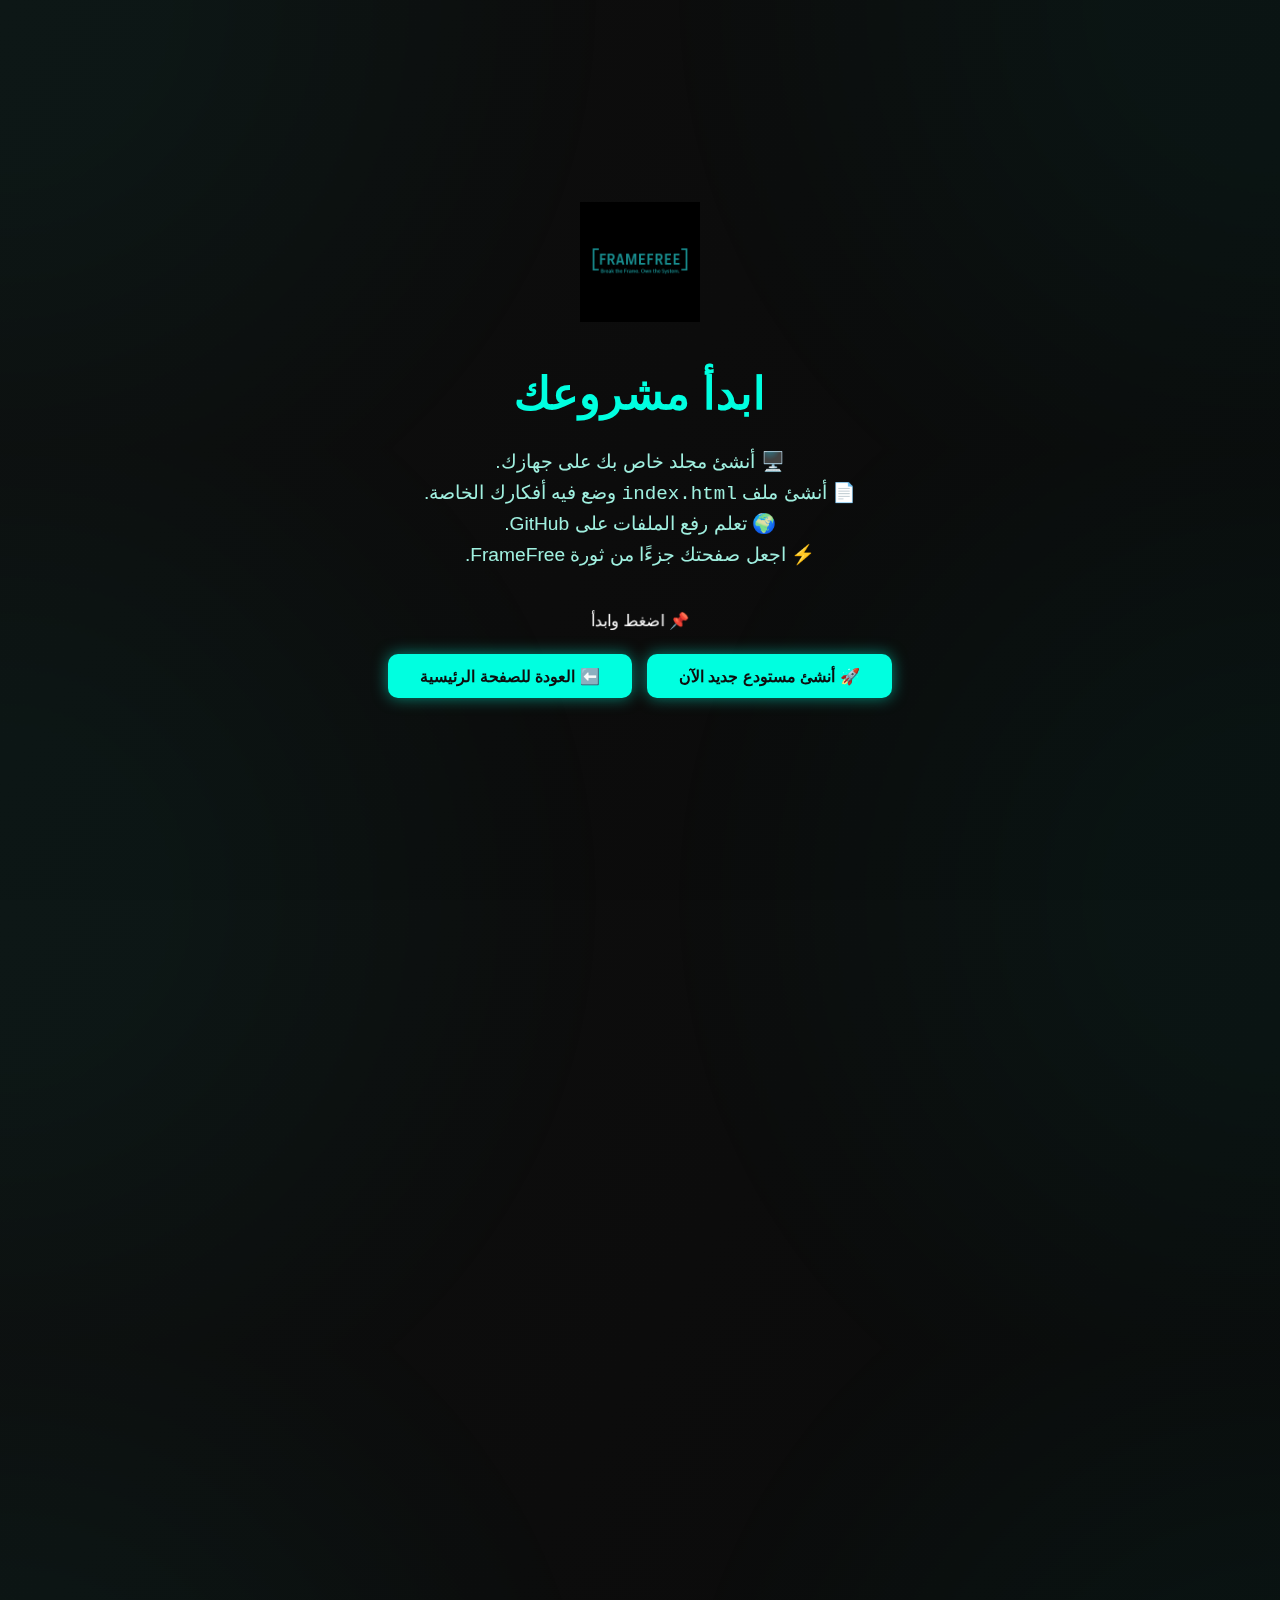
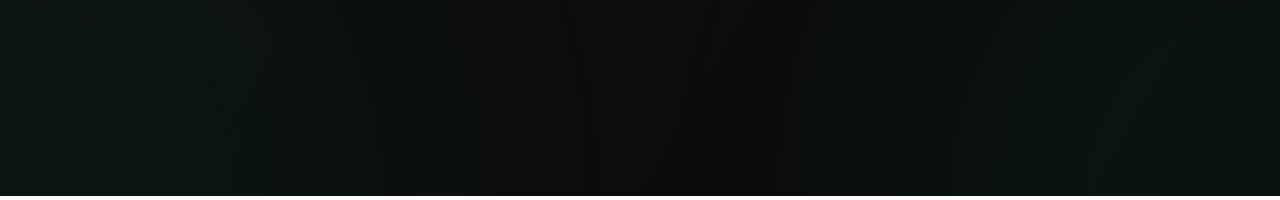
<file: index.html>
<!DOCTYPE html>
<html lang="ar" dir="rtl">
<head>
  <meta charset="UTF-8">
  <meta name="viewport" content="width=device-width, initial-scale=1.0">
  <title>جارٍ التحويل إلى FrameFree...</title>
  <meta http-equiv="refresh" content="0; url=start.html">
  <script async src="https://pagead2.googlesyndication.com/pagead/js/adsbygoogle.js?client=ca-pub-3411186748228224" crossorigin="anonymous"></script>
  <style>
    body {
      background: linear-gradient(135deg, #3b2f2f, #8a4b32, #d66a2e);
      color: #f5f5f5;
      font-family: 'Segoe UI', Tahoma, Geneva, Verdana, sans-serif;
      margin: 0;
      padding: 0;
      min-height: 100vh;
      display: flex;
      justify-content: center;
      align-items: center;
      text-align: center;
    }
    p {
      font-size: 1.5rem;
      color: #ffd9b0;
    }
  </style>
</head>
<body>
  <p>جارٍ تحويلك إلى الصفحة الرئيسية...</p>
</body>
</html>
</file>
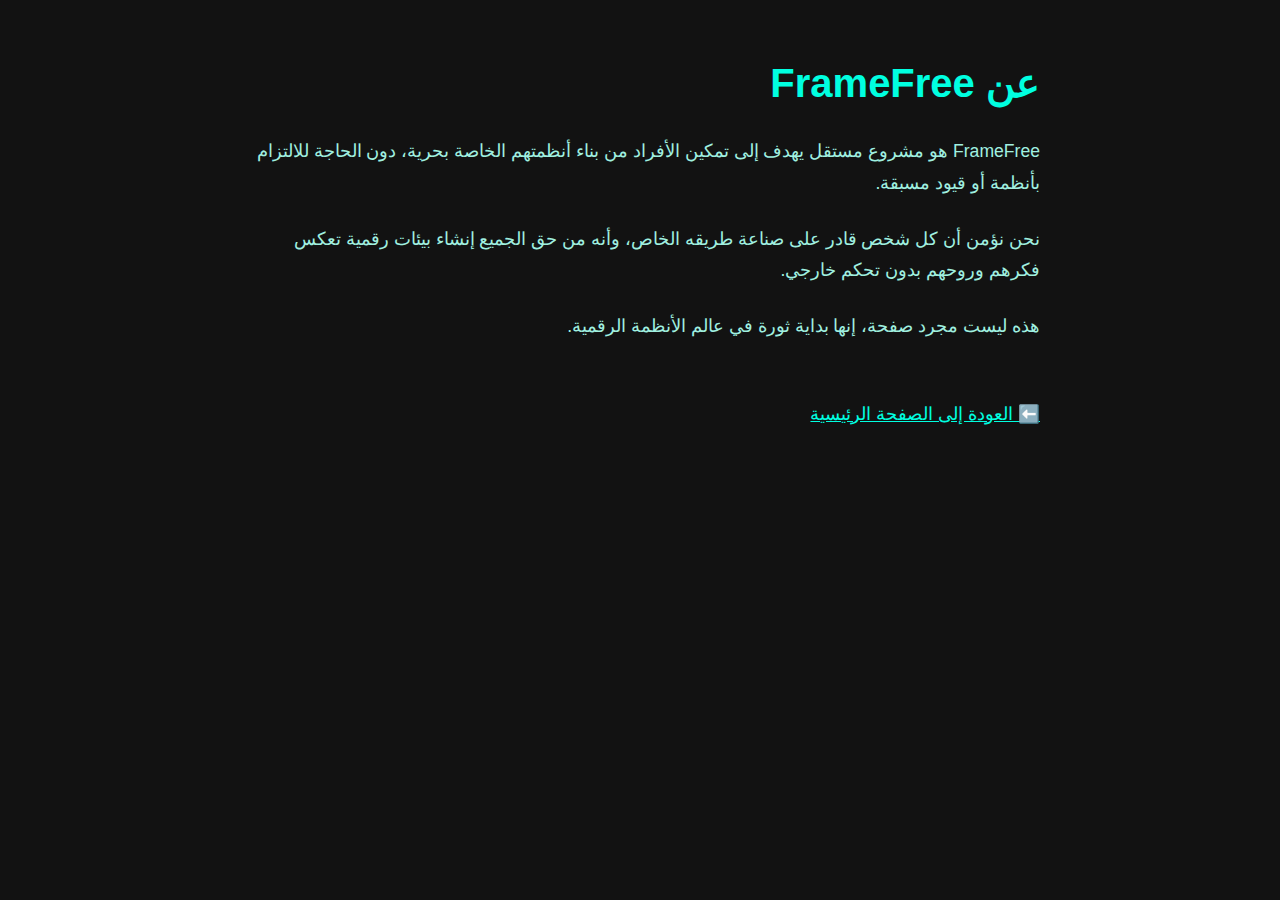
<file: about.html>
<!DOCTYPE html>
<html lang="ar" dir="rtl">
<head>
  <meta charset="UTF-8" />
  <meta name="viewport" content="width=device-width, initial-scale=1" />
  <title>عن FrameFree</title>
  <style>
    body {
      background-color: #121212;
      color: #00ffe0;
      font-family: 'Segoe UI', Tahoma, Geneva, Verdana, sans-serif;
      padding: 20px;
      max-width: 800px;
      margin: 0 auto;
      line-height: 1.8;
      text-align: right;
    }
    h1 {
      color: #00ffe0;
      margin-bottom: 1rem;
      font-size: 2.5rem;
    }
    p {
      color: #a0f0e0;
      margin-bottom: 1.5rem;
      font-size: 1.1rem;
    }
    a {
      color: #00ffe0;
      text-decoration: underline;
      display: inline-block;
      margin-top: 2rem;
      font-size: 1.1rem;
    }
  </style>
</head>
<body>
  <h1>عن FrameFree</h1>
  <p>
    FrameFree هو مشروع مستقل يهدف إلى تمكين الأفراد من بناء أنظمتهم الخاصة بحرية،
    دون الحاجة للالتزام بأنظمة أو قيود مسبقة.
  </p>
  <p>
    نحن نؤمن أن كل شخص قادر على صناعة طريقه الخاص، وأنه من حق الجميع إنشاء بيئات رقمية
    تعكس فكرهم وروحهم بدون تحكم خارجي.
  </p>
  <p>
    هذه ليست مجرد صفحة، إنها بداية ثورة في عالم الأنظمة الرقمية.
  </p>
  <a href="index.html">⬅️ العودة إلى الصفحة الرئيسية</a>
</body>
</html>
</file>
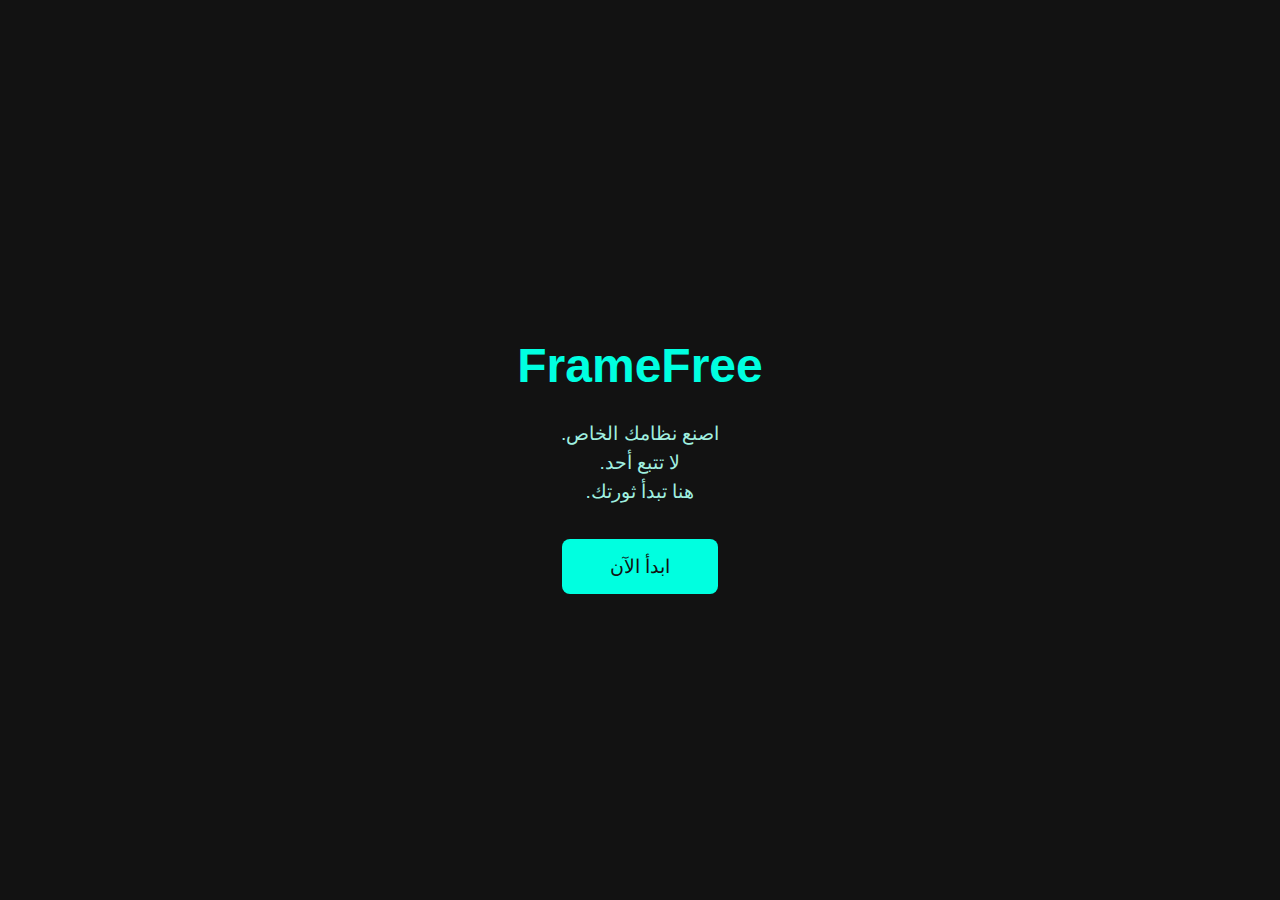
<file: FrameFree.html>
<!DOCTYPE html>
<html lang="ar" dir="rtl">
<head>
  <meta charset="UTF-8" />
  <meta name="viewport" content="width=device-width, initial-scale=1" />
  <title>FrameFree - ثورة الأنظمة</title>
  <style>
    body {
      background-color: #121212;
      color: #00ffe0;
      font-family: 'Segoe UI', Tahoma, Geneva, Verdana, sans-serif;
      display: flex;
      flex-direction: column;
      justify-content: center;
      align-items: center;
      height: 100vh;
      margin: 0;
      text-align: center;
    }
    h1 {
      font-size: 3rem;
      margin-bottom: 0.5rem;
    }
    p {
      max-width: 600px;
      font-size: 1.2rem;
      color: #a0f0e0;
      margin-bottom: 2rem;
      line-height: 1.5;
    }
    button {
      background-color: #00ffe0;
      color: #121212;
      border: none;
      padding: 1rem 3rem;
      font-size: 1.2rem;
      border-radius: 8px;
      cursor: pointer;
      transition: background-color 0.3s ease;
    }
    button:hover {
      background-color: #00c7b3;
    }
  </style>
</head>
<body>

  <h1>FrameFree</h1>
  <p>
    اصنع نظامك الخاص.<br />
    لا تتبع أحد.<br />
    هنا تبدأ ثورتك.
  </p>
  <button>ابدأ الآن</button>

</body>
</html>
</file>
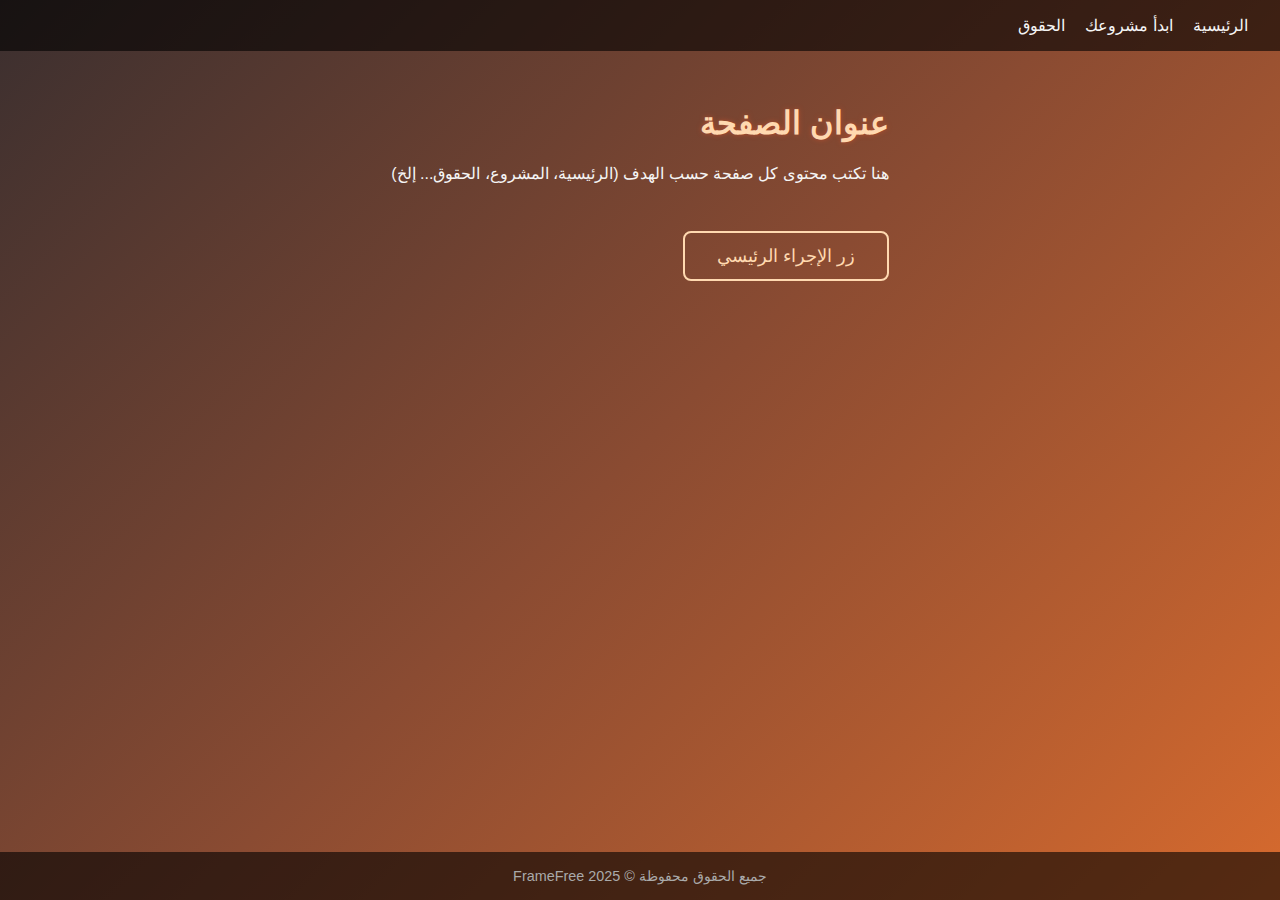
<file: Layout.html>
<!DOCTYPE html>
<html lang="ar" dir="rtl">
<head>
  <meta charset="UTF-8">
  <meta name="viewport" content="width=device-width, initial-scale=1.0">
  <title>FrameFree</title>
  <style>
    body {
      background: linear-gradient(135deg, #3b2f2f, #8a4b32, #d66a2e);
      color: #f5f5f5;
      font-family: 'Segoe UI', Tahoma, Geneva, Verdana, sans-serif;
      margin: 0;
      padding: 0;
      min-height: 100vh;
      display: flex;
      flex-direction: column;
    }

    header {
      background-color: rgba(0,0,0,0.6);
      padding: 1rem 2rem;
      display: flex;
      justify-content: space-between;
      align-items: center;
      position: sticky;
      top: 0;
      z-index: 10;
    }

    header nav a {
      color: #f5f5f5;
      text-decoration: none;
      margin-left: 1rem;
      font-size: 1rem;
      transition: color 0.3s;
    }

    header nav a:hover {
      color: #ffb347;
    }

    main {
      flex: 1;
      padding: 2rem;
      max-width: 900px;
      margin: 0 auto;
    }

    h1, h2 {
      color: #ffd9b0;
      text-shadow: 0 0 5px #b54e2f;
    }

    button {
      background-color: transparent;
      color: #ffd9b0;
      border: 2px solid #ffd9b0;
      padding: 0.8rem 2rem;
      font-size: 1.1rem;
      border-radius: 8px;
      cursor: pointer;
      margin-top: 2rem;
      transition: background-color 0.3s, color 0.3s;
    }

    button:hover {
      background-color: #ffd9b0;
      color: #3b2f2f;
    }

    footer {
      background-color: rgba(0,0,0,0.6);
      color: #aaa;
      text-align: center;
      padding: 1rem;
      font-size: 0.9rem;
    }
  </style>
</head>
<body>
  <header>
    <nav>
      <a href="index.html">الرئيسية</a>
      <a href="project.html">ابدأ مشروعك</a>
      <a href="rights.html">الحقوق</a>
    </nav>
  </header>

  <main>
    <h1>عنوان الصفحة</h1>
    <p>هنا تكتب محتوى كل صفحة حسب الهدف (الرئيسية، المشروع، الحقوق... إلخ)</p>

    <button>زر الإجراء الرئيسي</button>
  </main>

  <footer>
    جميع الحقوق محفوظة © FrameFree 2025
  </footer>
</body>
</html>
</file>
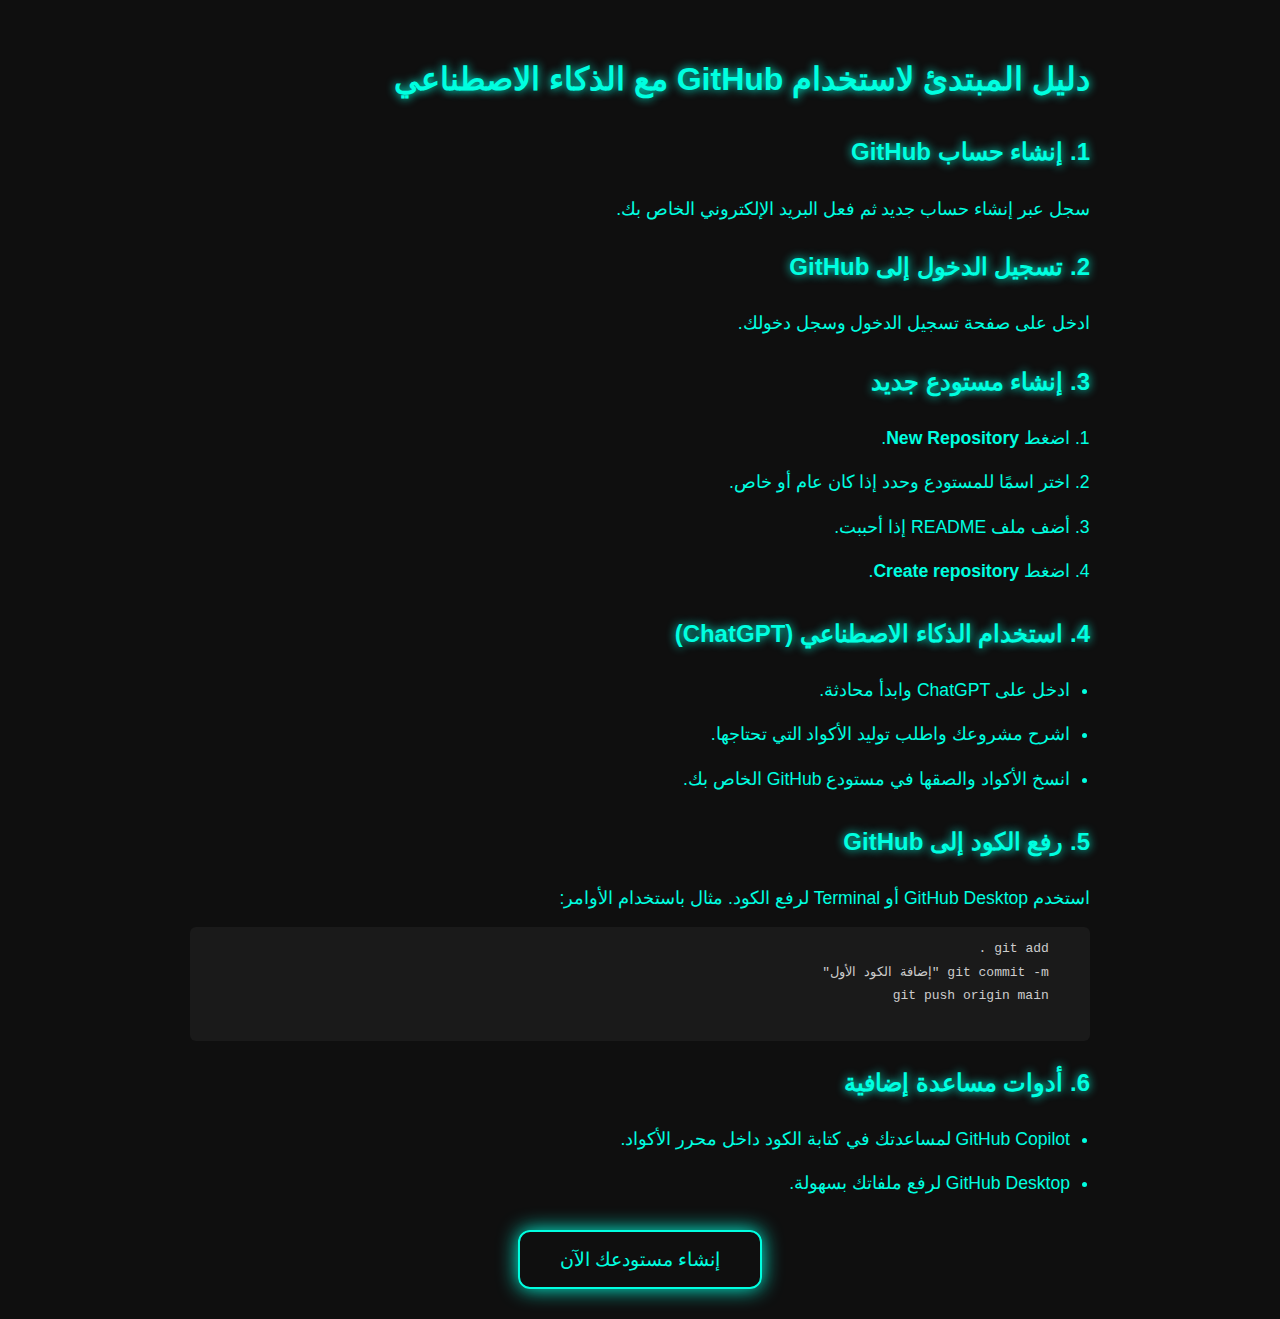
<file: project.html>
<!DOCTYPE html>
<html lang="ar" dir="rtl">
<head>
  <meta charset="UTF-8">
  <meta name="viewport" content="width=device-width, initial-scale=1.0">
  <title>دليل المبتدئ - FrameFree</title>
  <style>
    body {
      background-color: #0f0f0f;
      color: #00ffe0;
      font-family: 'Segoe UI', Tahoma, Geneva, Verdana, sans-serif;
      padding: 30px 20px;
      max-width: 900px;
      margin: auto;
      direction: rtl;
      line-height: 1.8;
    }

    h1, h2 {
      color: #00ffe0;
      text-shadow: 0 0 10px #00ffe0;
    }

    p, li {
      font-size: 1.1rem;
      margin-bottom: 0.8rem;
    }

    ul, ol {
      padding-inline-start: 20px;
      margin-bottom: 1.5rem;
    }

    a {
      color: #00ffe0;
      text-decoration: none;
    }

    a:hover {
      text-decoration: underline;
    }

    button {
      background-color: transparent;
      color: #00ffe0;
      border: 2px solid #00ffe0;
      padding: 1rem 2.5rem;
      font-size: 1.2rem;
      border-radius: 12px;
      cursor: pointer;
      box-shadow: 0 0 20px #00ffe0;
      margin-top: 30px;
      display: block;
      margin-left: auto;
      margin-right: auto;
      transition: background-color 0.3s ease, transform 0.3s ease, color 0.3s ease;
    }

    button:hover {
      background-color: #00ffe0;
      color: #0f0f0f;
      transform: scale(1.05);
    }
  </style>
</head>
<body>
  <h1>دليل المبتدئ لاستخدام GitHub مع الذكاء الاصطناعي</h1>

  <h2>1. إنشاء حساب GitHub</h2>
  <p>سجل عبر <a href="https://github.com/join" target="_blank">إنشاء حساب جديد</a> ثم فعل البريد الإلكتروني الخاص بك.</p>

  <h2>2. تسجيل الدخول إلى GitHub</h2>
  <p>ادخل على <a href="https://github.com/login" target="_blank">صفحة تسجيل الدخول</a> وسجل دخولك.</p>

  <h2>3. إنشاء مستودع جديد</h2>
  <ol>
    <li>اضغط <strong>New Repository</strong>.</li>
    <li>اختر اسمًا للمستودع وحدد إذا كان عام أو خاص.</li>
    <li>أضف ملف README إذا أحببت.</li>
    <li>اضغط <strong>Create repository</strong>.</li>
  </ol>

  <h2>4. استخدام الذكاء الاصطناعي (ChatGPT)</h2>
  <ul>
    <li>ادخل على <a href="https://chat.openai.com" target="_blank">ChatGPT</a> وابدأ محادثة.</li>
    <li>اشرح مشروعك واطلب توليد الأكواد التي تحتاجها.</li>
    <li>انسخ الأكواد والصقها في مستودع GitHub الخاص بك.</li>
  </ul>

  <h2>5. رفع الكود إلى GitHub</h2>
  <p>استخدم GitHub Desktop أو Terminal لرفع الكود. مثال باستخدام الأوامر:</p>
  <pre style="color:#ccc; background:#1a1a1a; padding:10px; border-radius:6px;">
    git add .
    git commit -m "إضافة الكود الأول"
    git push origin main
  </pre>

  <h2>6. أدوات مساعدة إضافية</h2>
  <ul>
    <li><a href="https://github.com/features/copilot" target="_blank">GitHub Copilot</a> لمساعدتك في كتابة الكود داخل محرر الأكواد.</li>
    <li><a href="https://desktop.github.com/" target="_blank">GitHub Desktop</a> لرفع ملفاتك بسهولة.</li>
  </ul>

  <button onclick="window.open('https://github.com/new', '_blank')">إنشاء مستودعك الآن</button>
</body>
</html>
</file>
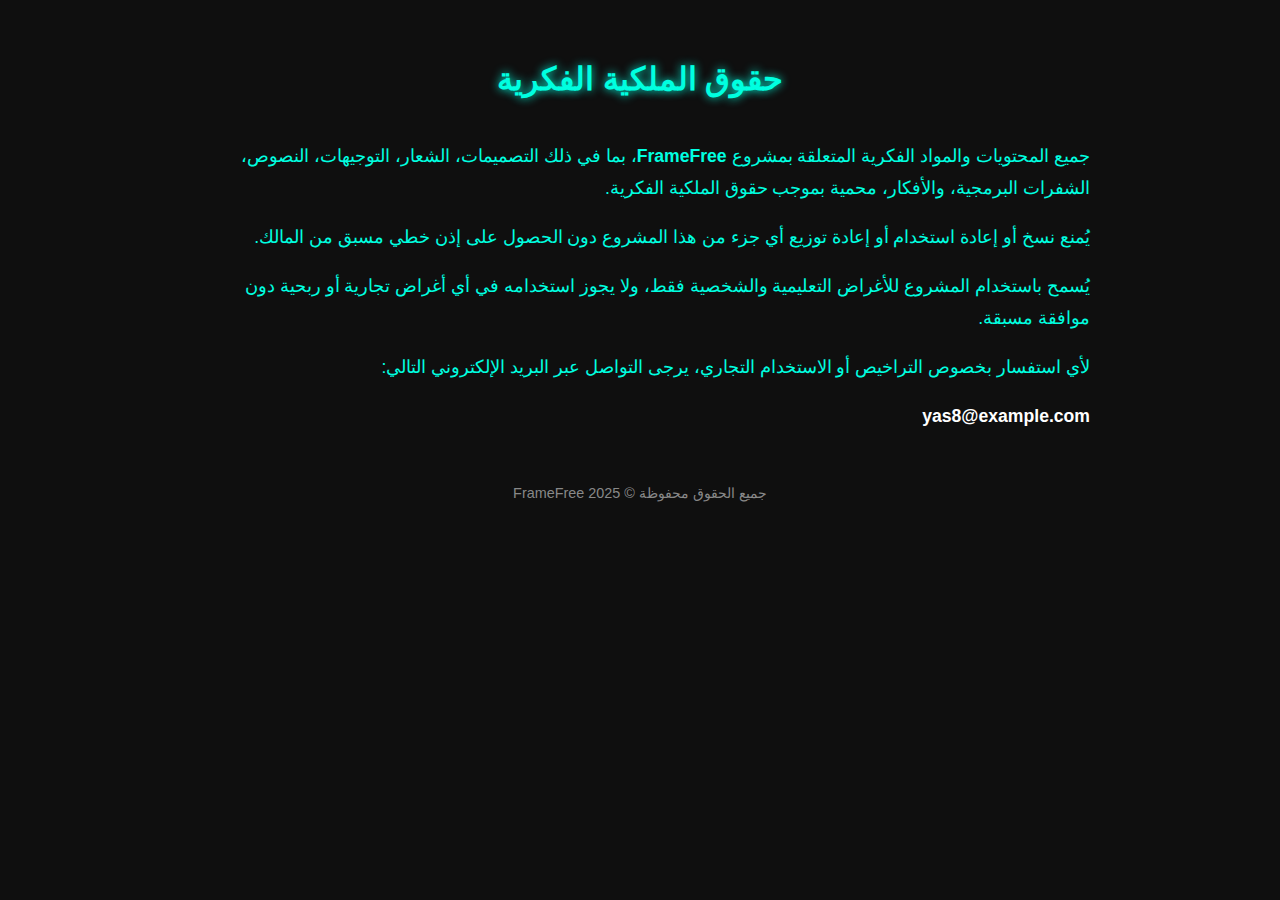
<file: rights.html>
<!DOCTYPE html>
<html lang="ar" dir="rtl">
<head>
  <meta charset="UTF-8">
  <meta name="viewport" content="width=device-width, initial-scale=1.0">
  <title>حقوق الملكية الفكرية - FrameFree</title>
  <style>
    body {
      background-color: #0f0f0f;
      color: #00ffe0;
      font-family: 'Segoe UI', Tahoma, Geneva, Verdana, sans-serif;
      padding: 30px 20px;
      max-width: 900px;
      margin: auto;
      direction: rtl;
      line-height: 1.8;
    }

    h1 {
      text-align: center;
      margin-bottom: 2rem;
      text-shadow: 0 0 10px #00ffe0;
    }

    p {
      font-size: 1.1rem;
      margin-bottom: 1rem;
    }

    footer {
      text-align: center;
      margin-top: 3rem;
      font-size: 0.9rem;
      color: #888;
    }
  </style>
</head>
<body>
  <h1>حقوق الملكية الفكرية</h1>

  <p>جميع المحتويات والمواد الفكرية المتعلقة بمشروع <strong>FrameFree</strong>، بما في ذلك التصميمات، الشعار، التوجيهات، النصوص، الشفرات البرمجية، والأفكار، محمية بموجب حقوق الملكية الفكرية.</p>

  <p>يُمنع نسخ أو إعادة استخدام أو إعادة توزيع أي جزء من هذا المشروع دون الحصول على إذن خطي مسبق من المالك.</p>

  <p>يُسمح باستخدام المشروع للأغراض التعليمية والشخصية فقط، ولا يجوز استخدامه في أي أغراض تجارية أو ربحية دون موافقة مسبقة.</p>

  <p>لأي استفسار بخصوص التراخيص أو الاستخدام التجاري، يرجى التواصل عبر البريد الإلكتروني التالي:</p>
  <p style="color:#fff; font-weight:bold;">yas8@example.com</p>

  <footer>
    جميع الحقوق محفوظة © FrameFree 2025
  </footer>
</body>
</html>
</file>
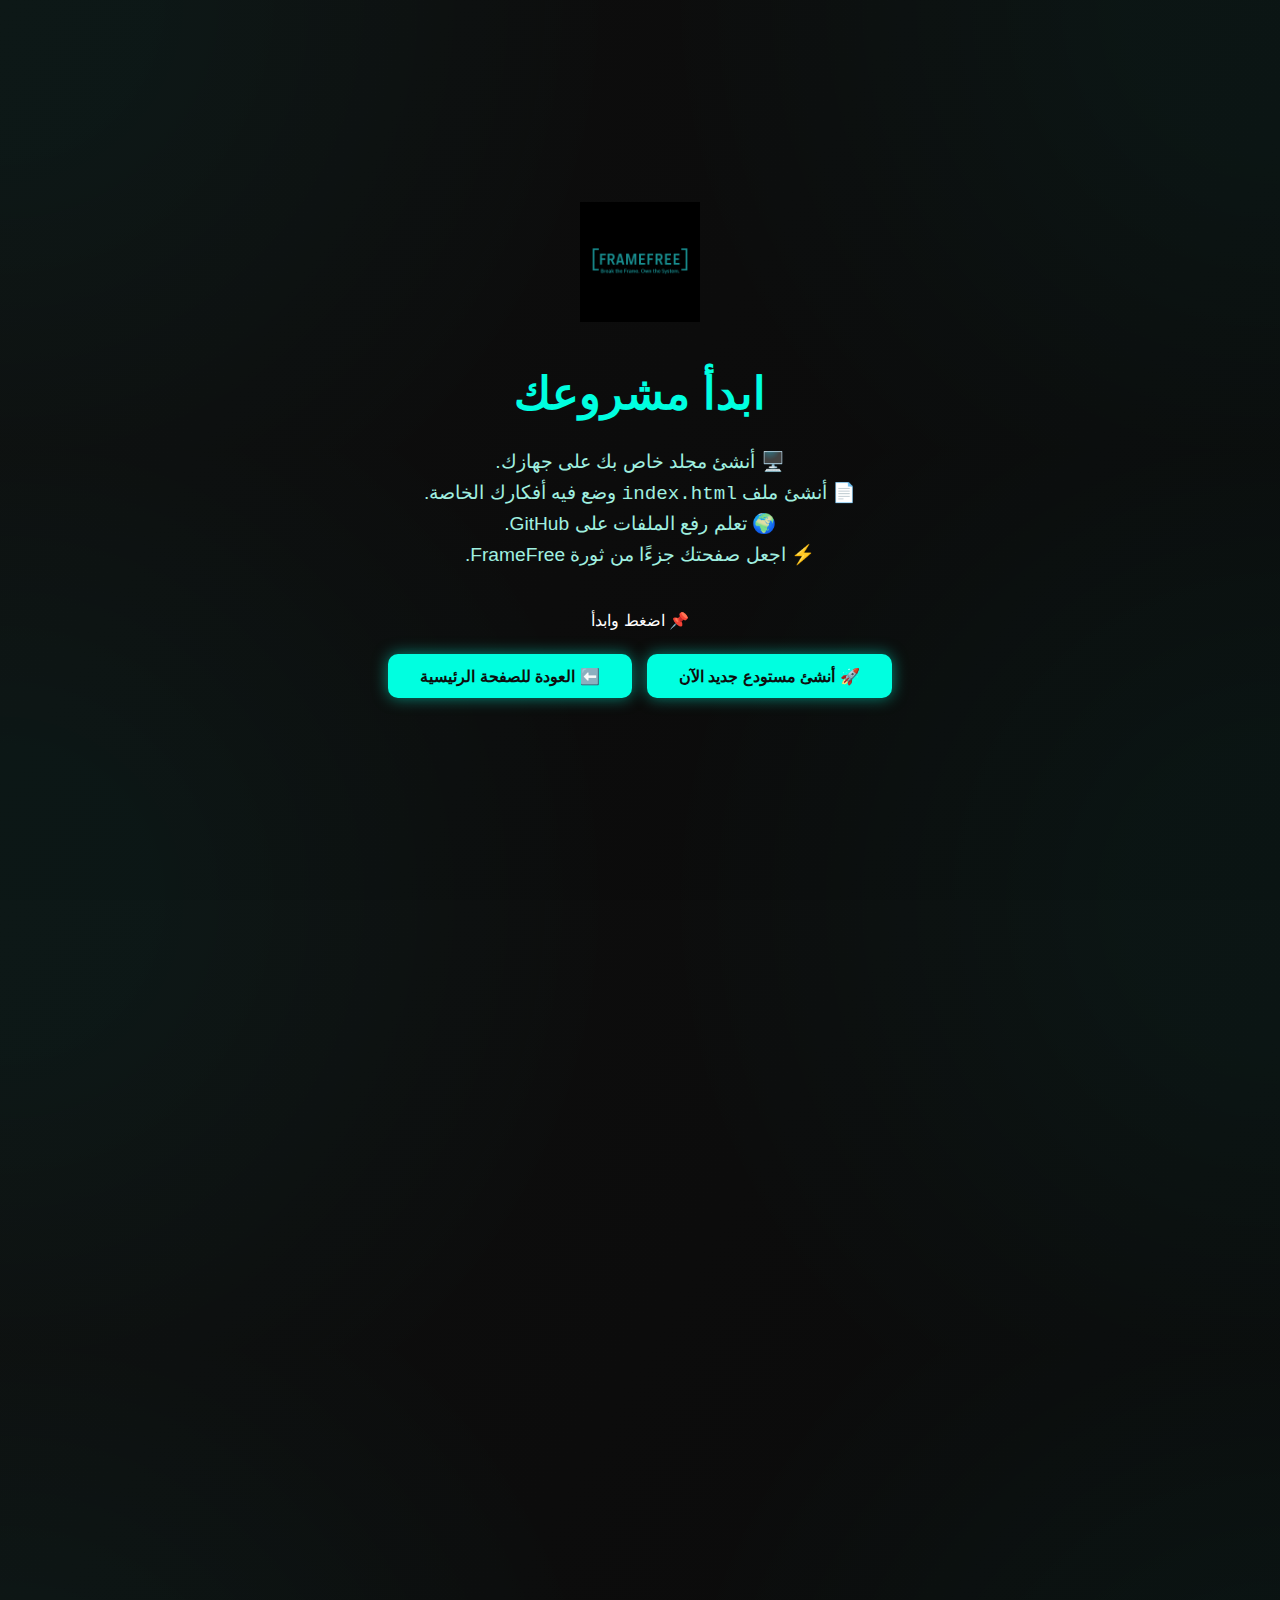
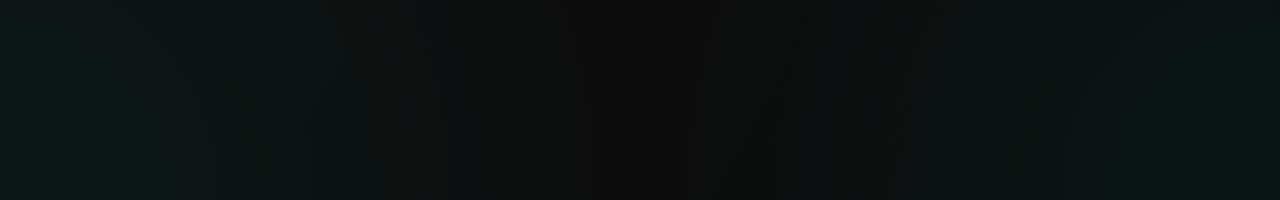
<file: start.html>
<!DOCTYPE html>
<html lang="ar" dir="rtl">
<head>
  <meta charset="UTF-8">
  <meta name="viewport" content="width=device-width, initial-scale=1.0">
  <title>ابدأ مشروعك | FrameFree</title>
  <style>
    body {
      margin: 0;
      height: 100vh;
      display: flex;
      flex-direction: column;
      justify-content: center;
      align-items: center;
      font-family: 'Segoe UI', Tahoma, sans-serif;
      background: linear-gradient(120deg, #0e0e0e, #0a0a0a);
      overflow: hidden;
      color: #00ffe0;
      text-align: center;
      position: relative;
    }

    /* خلفية متحركة خفيفة */
    .background {
      position: absolute;
      top: 0; left: 0;
      width: 200%;
      height: 200%;
      background: radial-gradient(circle, rgba(0,255,224,0.1) 20%, transparent 80%) center / 50% 50% repeat;
      animation: moveBackground 15s linear infinite;
      z-index: -1;
      opacity: 0.4;
    }

    @keyframes moveBackground {
      0% { transform: translate(0, 0); }
      100% { transform: translate(-50%, -50%); }
    }

    img {
      width: 120px;
      margin-bottom: 15px;
    }

    h1 {
      font-size: 2.8rem;
      margin-bottom: 0.5rem;
    }

    p {
      font-size: 1.2rem;
      color: #a0f0e0;
      max-width: 600px;
      margin-bottom: 1.5rem;
      line-height: 1.6;
    }

    .guide {
      color: #ffffff;
      font-size: 1rem;
      margin-top: 1rem;
      animation: pulse 2.5s infinite;
    }

    @keyframes pulse {
      0%, 100% { opacity: 1; transform: scale(1); }
      50% { opacity: 0.6; transform: scale(1.05); }
    }

    .buttons {
      display: flex;
      gap: 15px;
      flex-wrap: wrap;
      justify-content: center;
      margin-top: 1.5rem;
    }

    a {
      background-color: #00ffe0;
      color: #0e0e0e;
      text-decoration: none;
      padding: 0.8rem 2rem;
      border-radius: 10px;
      font-weight: bold;
      transition: background-color 0.3s, transform 0.3s;
      box-shadow: 0 0 15px rgba(0,255,224,0.5);
    }

    a:hover {
      background-color: #00c7b3;
      transform: scale(1.05);
    }
  </style>
</head>
<body>

  <div class="background"></div>

  <img src="logo.png" alt="شعار FrameFree">

  <h1>ابدأ مشروعك</h1>

  <p>
    🖥️ أنشئ مجلد خاص بك على جهازك.<br>
    📄 أنشئ ملف <code>index.html</code> وضع فيه أفكارك الخاصة.<br>
    🌍 تعلم رفع الملفات على GitHub.<br>
    ⚡ اجعل صفحتك جزءًا من ثورة FrameFree.
  </p>

  <div class="guide">📌 اضغط وابدأ</div>

  <div class="buttons">
    <a href="https://github.com/new" target="_blank">🚀 أنشئ مستودع جديد الآن</a>
    <a href="index.html">⬅️ العودة للصفحة الرئيسية</a>
  </div>

</body>
</html>
</file>
